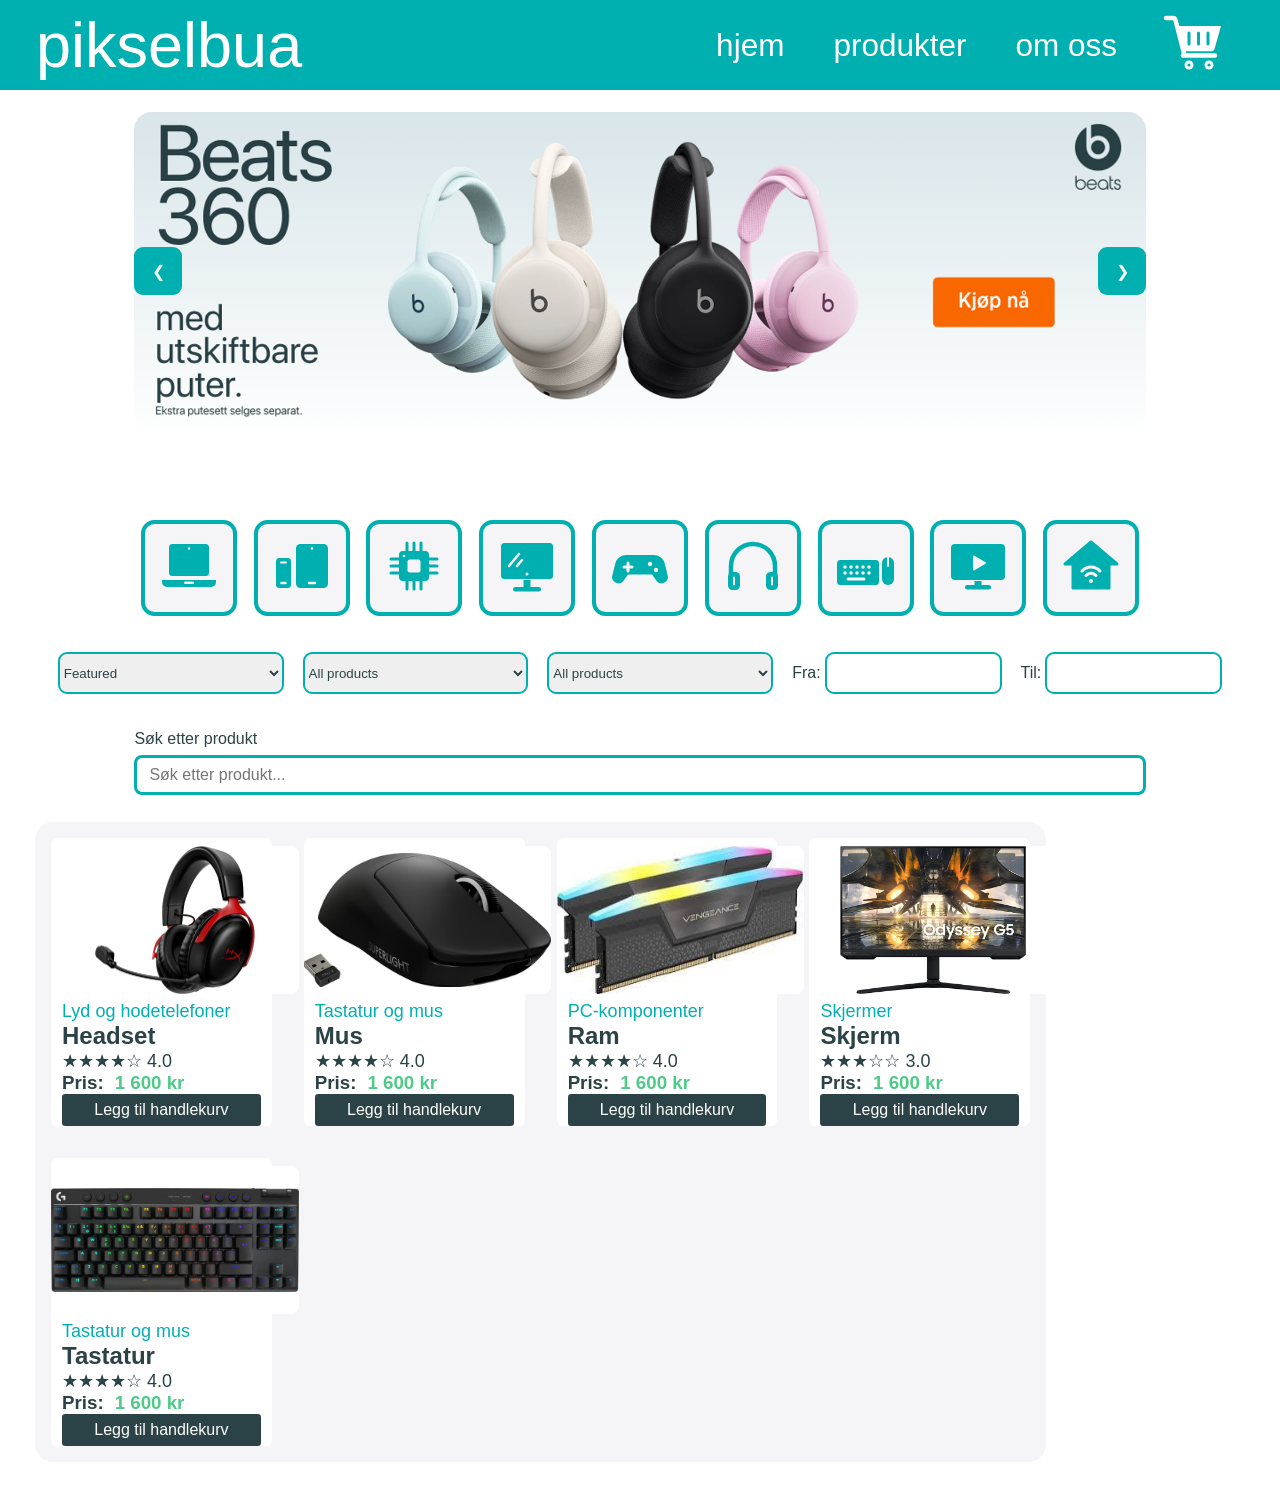
<file: index.html>
<!DOCTYPE html>
<html lang="en">

<head>
    <meta charset="UTF-8">
    <meta name="viewport" content="width=device-width, initial-scale=1.0">
    <title>pikselbua</title>
    <link rel="stylesheet" href="Style.css">
</head>

<body>
    <nav>
        <a href="index.html" id="logo">pikselbua</a>
        <div class="lenker">
            <a href="">hjem</a>
            <a href="">produkter</a>
            <a href="">om oss</a>
        </div>
        <a href="handlekurv.html" class="catsvg2" data-icon="shopping-cart" aria-label="Handlekurv">
            <span id="antallKurv">0</span>
        </a>
    </nav>

    <section class="slides">
        <button id="buttonleft" class="buttons" onclick="plusDivs(-1)">&#10094;</button>

        <img class="mySlides" src="bilder/slides/Slide1.webp">
        <img class="mySlides" src="bilder/slides/Slide2.webp">
        <img class="mySlides" src="bilder/slides/Slide3.webp">
        <img class="mySlides" src="bilder/slides/Slide4.webp">

        <button id="buttonright" class="buttons" onclick="plusDivs(+1)">&#10095;</button>
    </section>

    <section class="typekort">
        <button class="typebuttons" data-kategori="Datamaskiner" title="Datamaskiner" aria-label="Datamaskiner">
            <span class="catsvg" data-icon="computers-laptops"></span>
        </button>
        <button class="typebuttons" data-kategori="Telefoner og nettbrett" title="Telefoner og nettbrett" aria-label="Telefoner og nettbrett">
            <span class="catsvg" data-icon="phones-tablets"></span>
        </button>
        <button class="typebuttons" data-kategori="PC-komponenter" title="PC-komponenter" aria-label="PC-komponenter">
            <span class="catsvg" data-icon="pc-components"></span>
        </button>
        <button class="typebuttons" data-kategori="Skjermer" title="Skjermer" aria-label="Skjermer">
            <span class="catsvg" data-icon="monitors-displays"></span>
        </button>
        <button class="typebuttons" data-kategori="Spilltilbehør" title="Spilltilbehør" aria-label="Spilltilbehør">
            <span class="catsvg" data-icon="gaming-accessories"></span>
        </button>
        <button class="typebuttons" data-kategori="Lyd og hodetelefoner" title="Lyd og hodetelefoner" aria-label="Lyd og hodetelefoner">
            <span class="catsvg" data-icon="audio-headphones"></span>
        </button>
        <button class="typebuttons" data-kategori="Tastatur og mus" title="Tastatur og mus" aria-label="Tastatur og mus">
            <span class="catsvg" data-icon="keyboards-mice"></span>
        </button>
        <button class="typebuttons" data-kategori="TV og hjemmeunderholdning" title="TV og hjemmeunderholdning" aria-label="TV og hjemmeunderholdning">
            <span class="catsvg" data-icon="tvs-home-entertainment"></span>
        </button>
        <button class="typebuttons" data-kategori="Smarthjem" title="Smarthjem" aria-label="Smarthjem">
            <span class="catsvg" data-icon="smart-home-iot"></span>
        </button>
    </section>

    <section class="utvalg">
        <select name="velg tiss" id="">
            <option value="Featured">Featured</option>
            <option value="LTH">Low to high</option>
            <option value="HTL">high to low</option>
            <option value="HR">Highest rating</option>
            <option value="LR">Lowest rating</option>
        </select>
        <select name="Stock" id="">
            <option value="All">All products</option>
            <option value="Lager">In stock</option>
            <option value="ILager">Out of stock</option>
        </select>
        <select name="Vurdering" id="">
            <option value="Alle">All products</option>
            <option value="EnTilTre">1 to 2 stars</option>
            <option value="3to4">3 to 4 stars</option>
            <option value="5to6">5 to 6 stars</option>
        </select>
        <div>
            <label for="Fra">Fra:</label>
            <input type="text" id="Fra" name="Fra">
        </div>
        <div>
            <label for="Til">Til:</label>
            <input type="text" id="Til" name="Til">
        </div>
    </section>

    <section class="sok-container">
        <label for="sokefelt">Søk etter produkt</label>
        <input type="search" id="sokefelt" placeholder="Søk etter produkt...">
    </section>

    <section class="produkter" id="produktContainer"></section>


</body>
<script src="script.js"></script>
<script src="icons.js" defer></script>

</html>
</file>
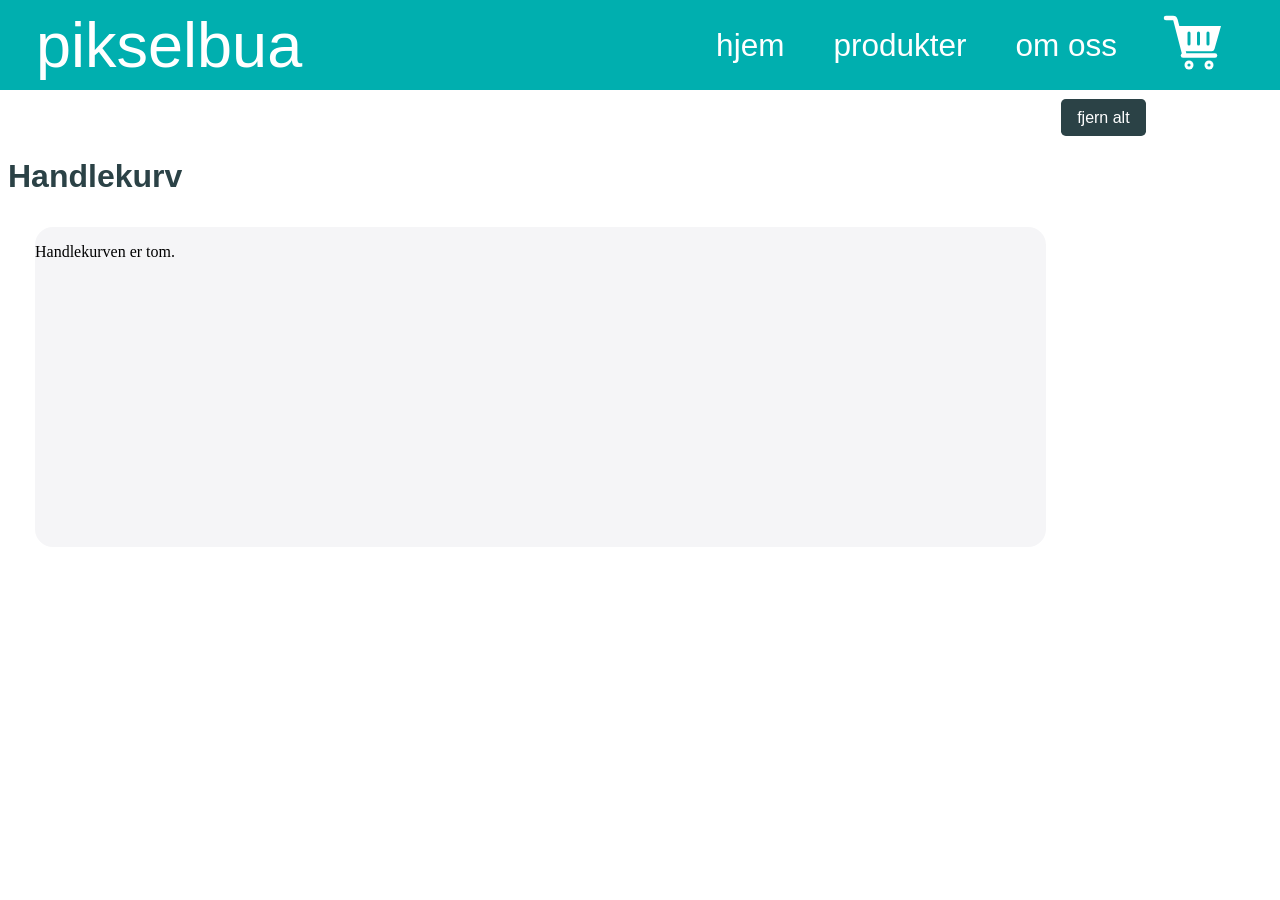
<file: handlekurv.html>
<!DOCTYPE html>
<html lang="en">
<head>
    <meta charset="UTF-8">
    <meta name="viewport" content="width=device-width, initial-scale=1.0">
    <title>Handlekurv</title>
    <link rel="stylesheet" href="Style.css">
</head>
<body>
    <nav>
        <a href="index.html" id="logo">pikselbua</a>
        <div class="lenker">
            <a href="index.html">hjem</a>
            <a href="index.html">produkter</a>
            <a href="index.html">om oss</a>
        </div>
        <a href="handlekurv.html" class="catsvg2" data-icon="shopping-cart" aria-label="Handlekurv">
            <span id="antallKurv">0</span>
        </a>
    </nav>
    <button onclick="slett_alt()" class="fjern_alt">fjern alt</button>

    <main class="handlekurv-container">
        <h1>Handlekurv</h1>
        <section id="handlekurvListe"></section>
    </main>

    <script src="script.js"></script>
    <script src="icons.js" defer></script>
</body>
</html>
</file>
<file: Style.css>
nav {
    display: flex;
    background-color: rgb(0, 175, 175);
    color: white;
    position: fixed;
    top: 0;
    bottom: auto;
    left: 0;
    right: 0;
    width: 100%;
    z-index: 1000;
    align-items: center;
    padding: 1vh;
    justify-content: flex-end;
    box-sizing: border-box;
}

nav #logo {
    display: flex;
    color: white;
    font-size: 7vh;
    margin-right: auto;
    padding-left: 3vh;
}

nav a {
    font-size: 3.5vh;
    text-decoration: none;
    color: white;
    padding-right: 5vh;
    font-family: Arial, Helvetica, sans-serif;
}

nav a:hover {
    color: black;
}

.mySlides {
    width: 80%;
    border-radius: 2vh;
}

.slides {
    display: flex;
    justify-content: center;
    margin-top: 7rem;
    position: relative;
}

.slides button {
    position: absolute;
    top: 50%;
    width: 3rem;
    height: 3rem;
    transform: translateY(-50%);
    border: none;
    background-color: rgb(0, 175, 175);
    color: white;
    padding: 0;
    font: inherit;
    cursor: pointer;
    transition: 0.2s;
}

.slides button:hover {
    width: 3.2rem;
    height: 3.2rem;
}


#buttonleft {
    left: 0;
    margin-left: 14vh;
}

#buttonright {
    right: 0;
    margin-right: 14vh;
}

.buttons {
    border-radius: 1vh;
}

.typekort {
    display: flex;
    justify-content: center;
    margin-top: 10vh;
    gap: 1.05rem;
}

.typebuttons {
    width: 6rem;
    height: 6rem;
    border: none;
    background-color: #F5F5F7;
    border-radius: 1.5vh;
    border: 0.5vh solid rgb(0, 175, 175);
    color: white;
    padding: 0;
    font: inherit;
    cursor: pointer;
}

.catsvg {
    color: rgb(0, 175, 175);
}

.catsvg2 {
    color: white;
}

.utvalg {
    display: flex;
    justify-content: center;
    margin-top: 4vh;
    gap: 2.1vh;
}

.utvalg input {
    border-radius: 1vh;
    height: 4vh;
    border: 0.3vh solid rgb(0, 175, 175);
}

.utvalg select {
    border-radius: 1vh;
    width: 25.1vh;
    border: 0.3vh solid rgb(0, 175, 175);
    color: #2B4246;
}

.utvalg label {
    color: #2B4246;
    font-family: Arial, Helvetica, sans-serif;
}

.sok-container {
    display: flex;
    flex-direction: column;
    gap: 0.4rem;
    width: 80%;
    margin: 4vh auto 0;
    font-family: Arial, Helvetica, sans-serif;
    color: #2B4246;
}

.sok-container input {
    box-sizing: border-box;
    width: 100%;
    min-height: 2.5rem;
    padding: 0.5rem 0.75rem;
    border: 0.2rem solid rgb(0, 175, 175);
    border-radius: 0.5rem;
    font: inherit;
}

.typebuttons[aria-pressed="true"] {
    background-color: rgb(0, 175, 175);
}

.typebuttons[aria-pressed="true"] .catsvg {
    color: white;
}

.ingen-treff {
    grid-column: 1 / -1;
    padding: 1rem;
    color: #2B4246;
    font-family: Arial, Helvetica, sans-serif;
}


.produkter {
    display: grid;
    grid-template-columns: repeat(4, 25%);
    grid-auto-rows: 20rem;
    width: 80%;
    height: auto;
    justify-self: center;
    margin: 3vh;
    background-color: #F5F5F7;
    border-radius: 2vh;
}

.Produkt {
    display: flex;
    background-color: white;
    border-radius: 0.4rem;
    margin: 1rem;
    flex-direction: column;
}

.Produkt .image-frame {
    width: 27.5vh;
    height: 20vh;
    overflow: hidden;
    margin: 0.5rem auto;
    border-radius: 0.5rem;
    display: flex;
    align-items: center;
    justify-content: center;
    background-color: #ffffff;
}

.Produkt .image-frame img {
    width: 100%;
    height: 100%;
    object-fit: contain;
    object-position: center;
    display: block;
}

.Produkt p{
    font-family: Arial, Helvetica, sans-serif;
    margin-left: 5%;
    margin-top: 0;
    margin-bottom: 0;
    font-size: 2vh;
}

.Produkt h2{
    color: #2B4246;
    font-family: Arial, Helvetica, sans-serif;
    margin-left: 5%;
    margin-top: 0;
    margin-bottom: 0;
    font-size: auto;
}

.Produkt h3{
    color: #4ecb86;
    font-family: Arial, Helvetica, sans-serif;
    margin-left: 5%;
    margin-top: 0;
    margin-bottom: 0;
    font-size: auto;
}

.vurdering {
    color: #2B4246;
}

.ting {
    color: rgb(0, 175, 175);
    display: flex;
    align-items: center;
    width: fit-content;
    max-width: 100%;
    margin-right: 5%;
    height: 1.2rem;
    min-height: 1.2rem;
    font-size: 1.1rem;
    line-height: 1.2;
    white-space: nowrap;
    overflow: hidden;
    text-overflow: ellipsis;
    box-sizing: border-box;
}

.vispris {
    display: flex;
}

#pjis {
    color: #2B4246;
    font-family: Arial, Helvetica, sans-serif;
    margin-left: 5%;
    margin-top: 0;
    margin-bottom: 0;
}

.Knappene {
    display: flex;
    justify-content: left;
    margin-left: 5%;
    margin-right: 5%;
}

.Knappene button{
    text-decoration: none;
    background-color: #2B4246;
    color: white;
    width: 100%;
    height: 2rem;
    font-size: 1rem;
    border-radius: 0.2rem;
    border-style: solid;
    border-color: #2B4246;
    cursor: pointer;
    text-align: center;
    align-content: center;
    font-family: Arial, Helvetica, sans-serif;
}

.produkter {
    display: grid;
    grid-template-columns: repeat(4, 25%);
    grid-auto-rows: 20rem;
    width: 80%;
    height: auto;
    justify-self: center;
    margin: 3vh;
    background-color: #F5F5F7;
    border-radius: 2vh;
}

.handlekurv-container h1 {
    color: #2B4246;
    font-family: Arial, Helvetica, sans-serif;
    margin-bottom: 2rem;
}

#handlekurvListe {
    display: grid;
    grid-template-columns: repeat(4, 25%);
    grid-auto-rows: 20rem;
    width: 80%;
    height: auto;
    justify-self: center;
    margin: 3vh;
    background-color: #F5F5F7;
    border-radius: 2vh;
};

.Produkt.vare {
    min-height: 100%;
}

.fjernKnapp {
    width: 100%;
}

.fjern_alt {
    display: block;
    margin: 11vh 10% 1rem auto;
    padding: 0.6rem 1rem;
    border: 0;
    border-radius: 0.3rem;
    background-color: #2B4246;
    color: white;
    font: 1rem Arial, Helvetica, sans-serif;
    cursor: pointer;
}

.fjern_alt:hover {
    background-color: rgb(0, 130, 130);
}

@media (max-width: 900px) {
    #handlekurvListe {
        grid-template-columns: repeat(2, minmax(0, 1fr));
    }
}

@media (max-width: 560px) {
    #handlekurvListe {
        grid-template-columns: 1fr;
    }
}
</file>
